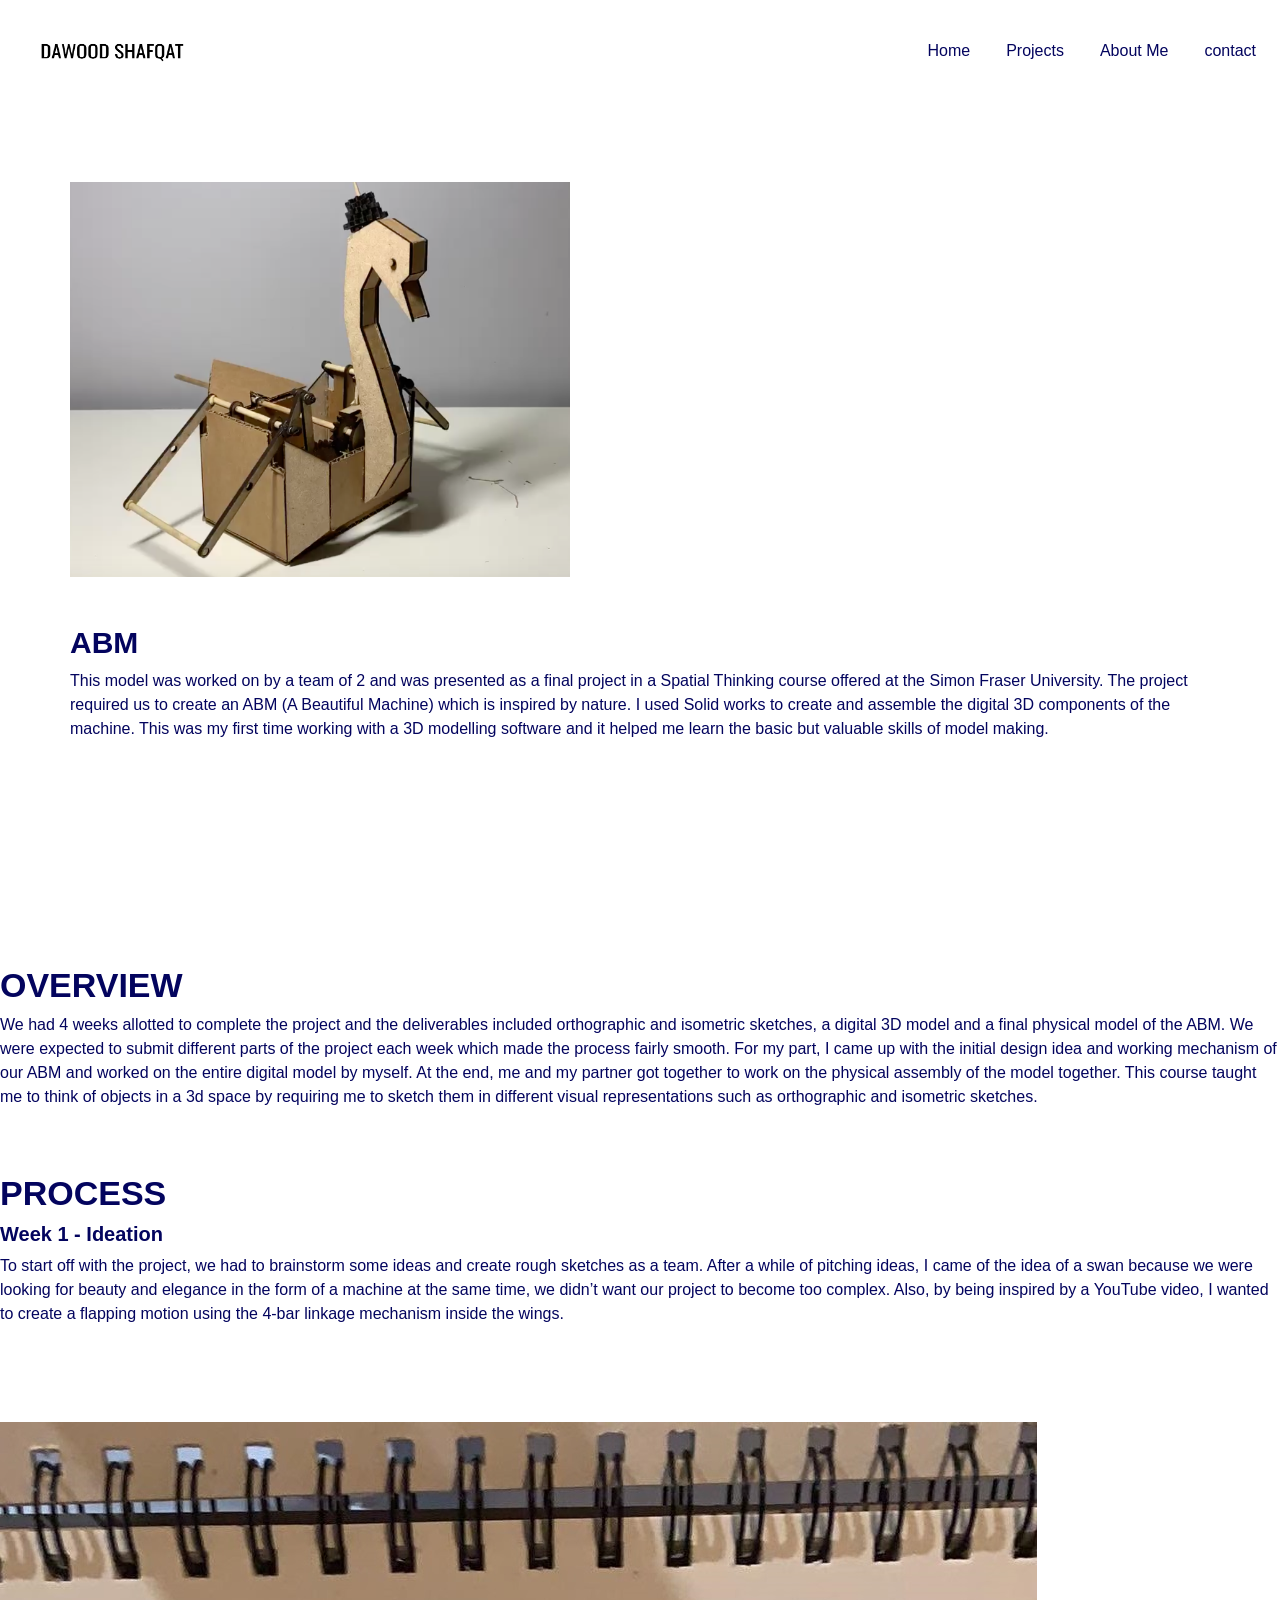
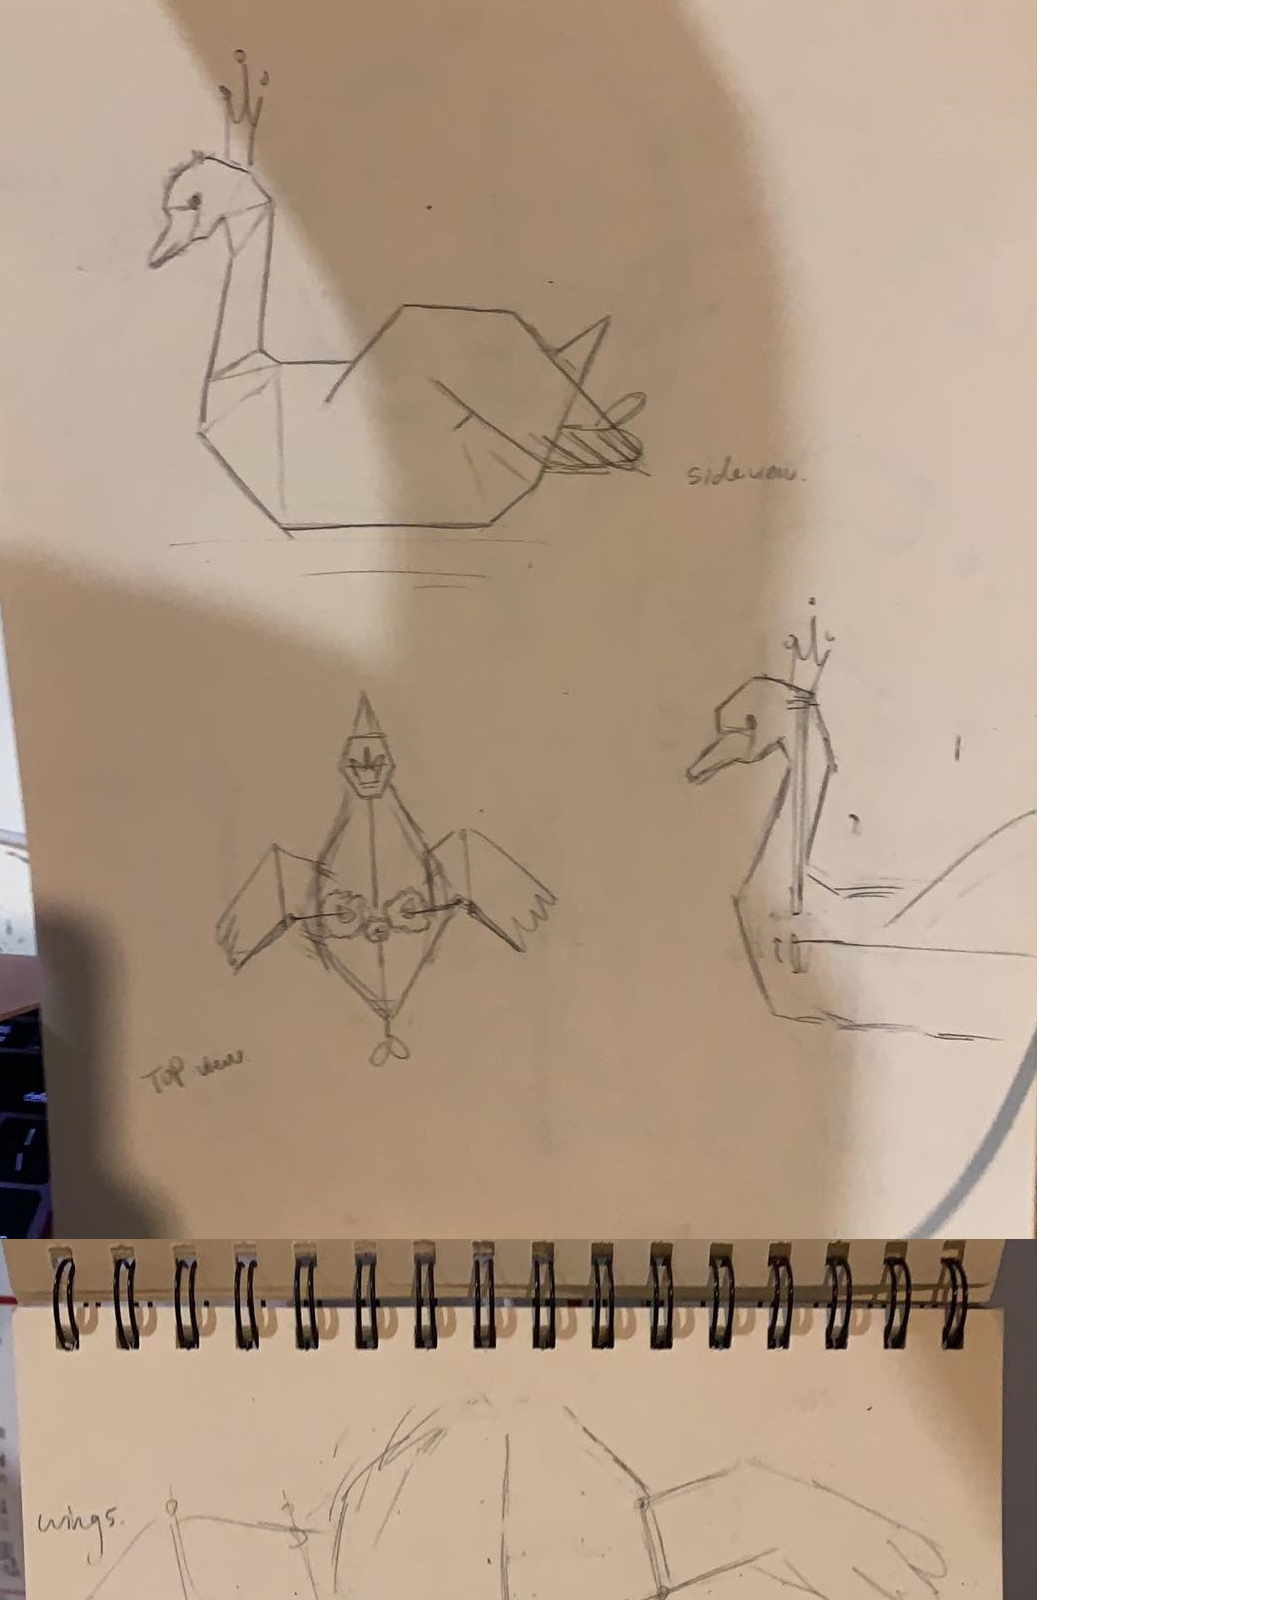
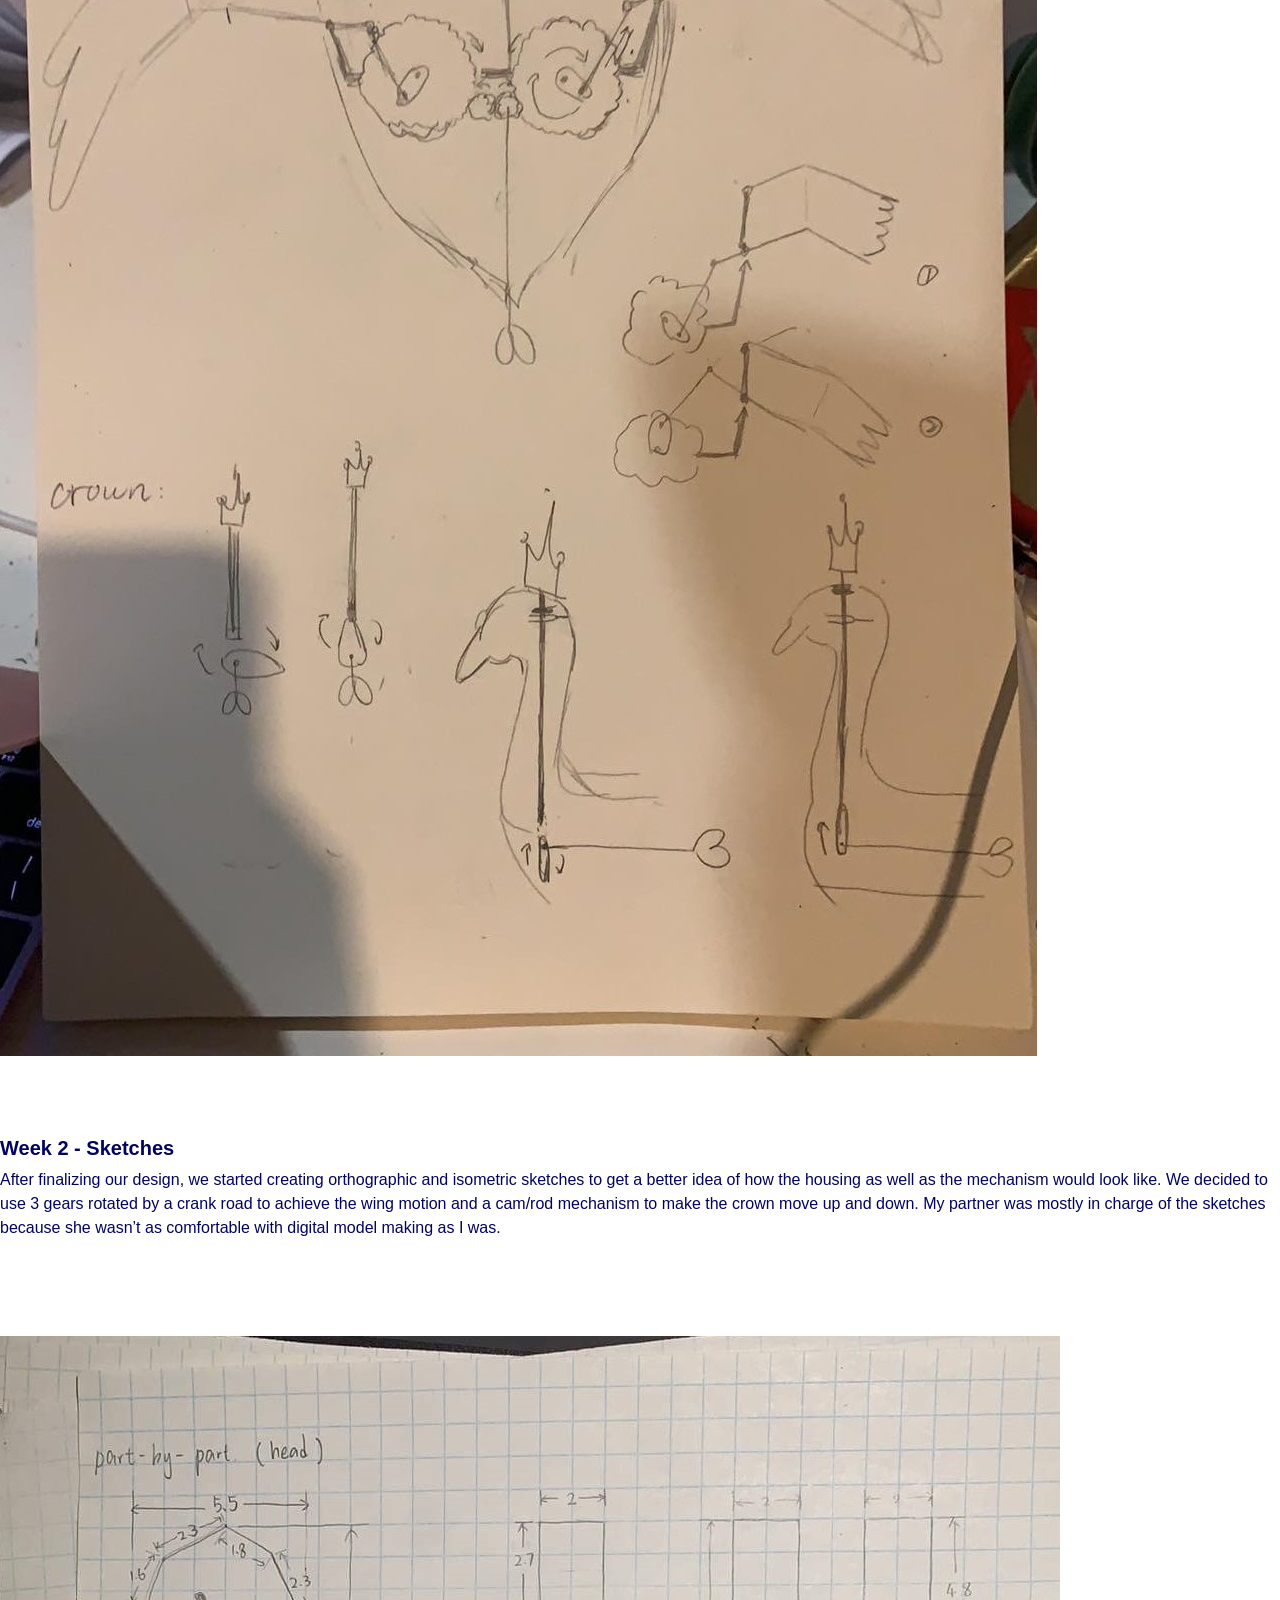
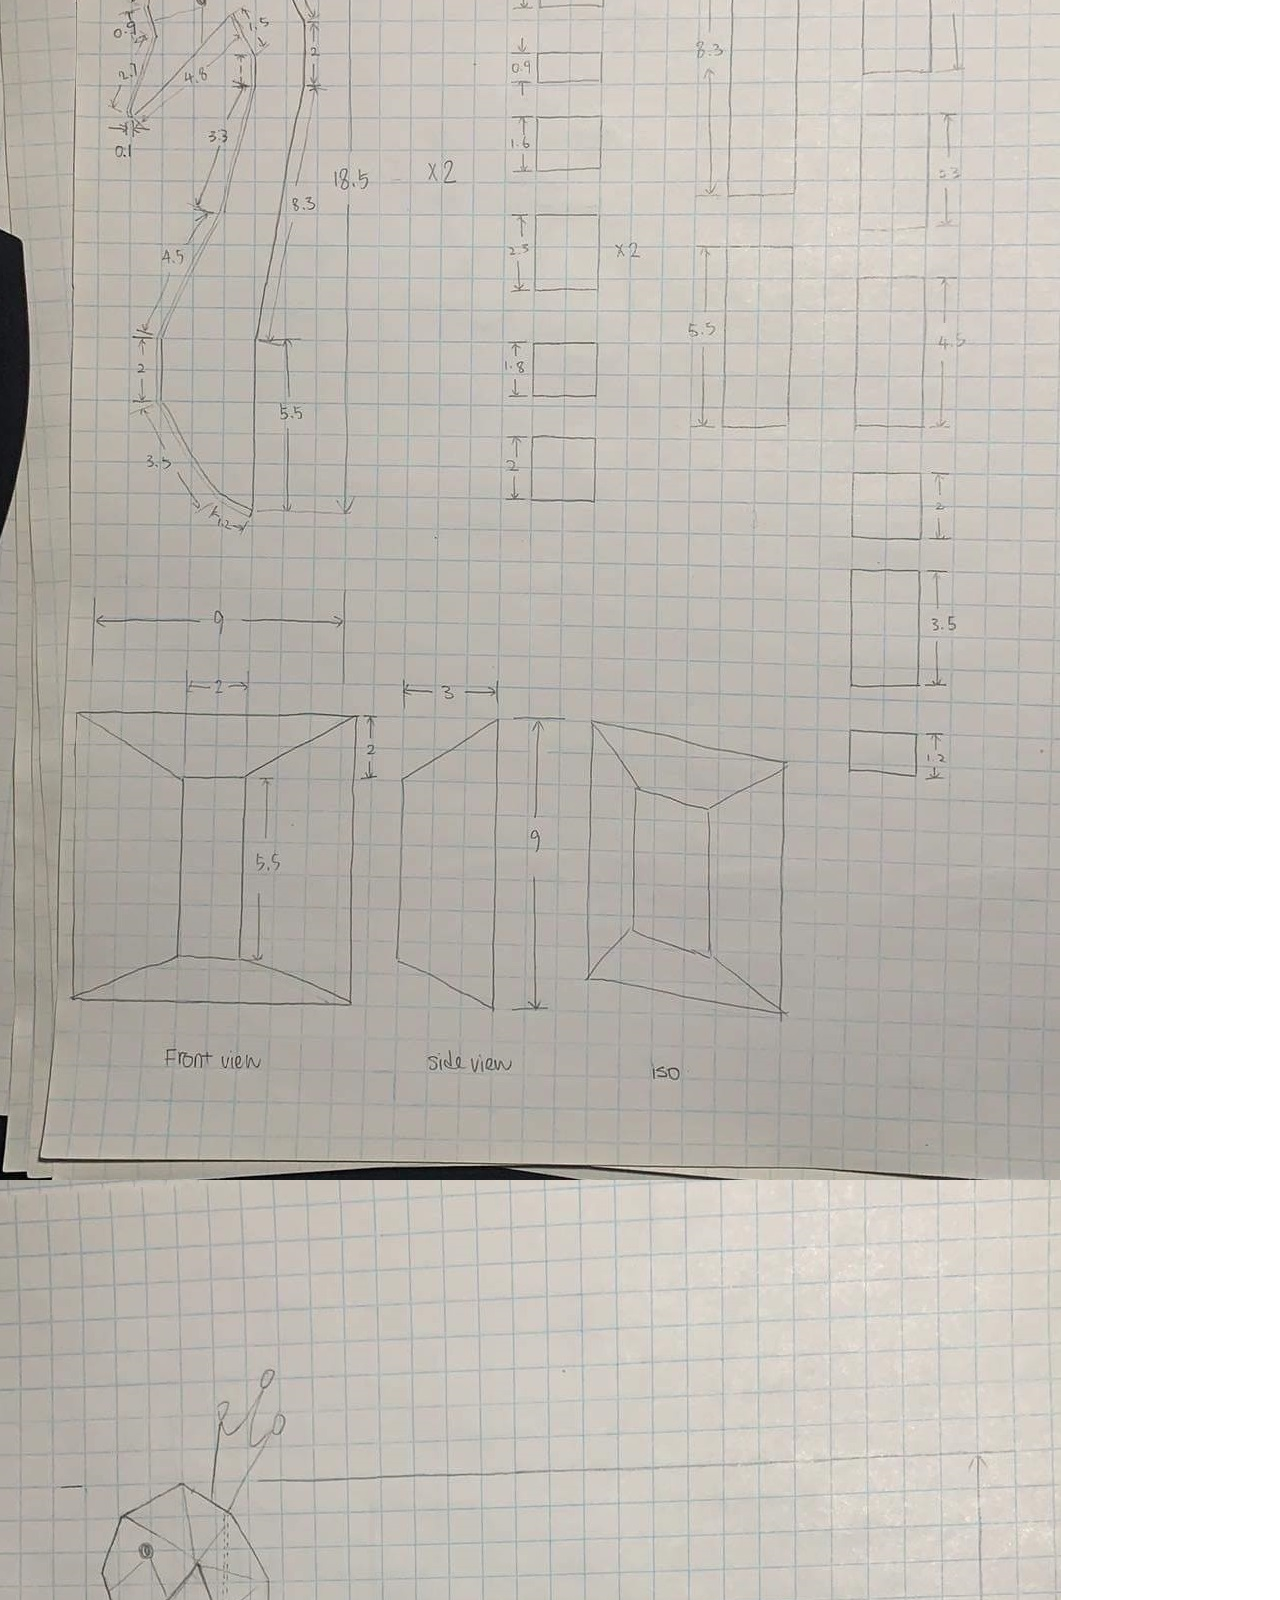
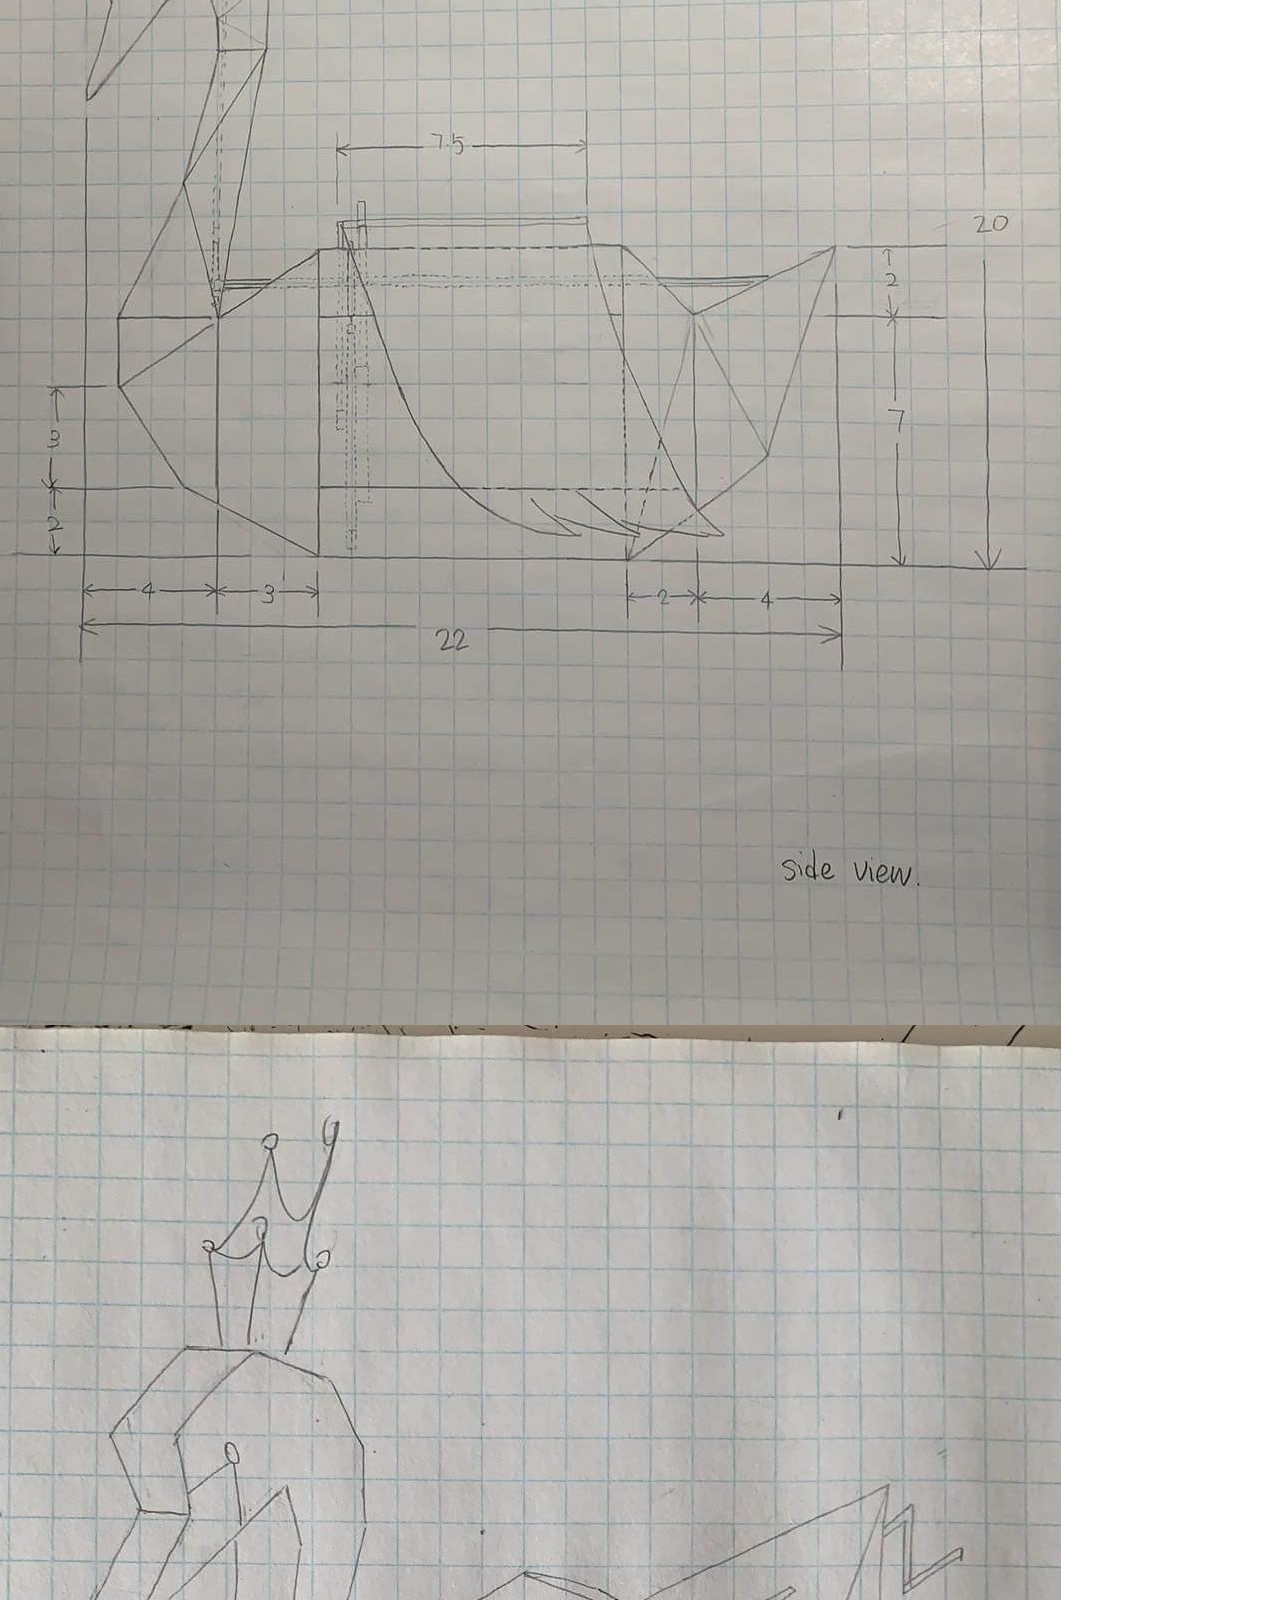
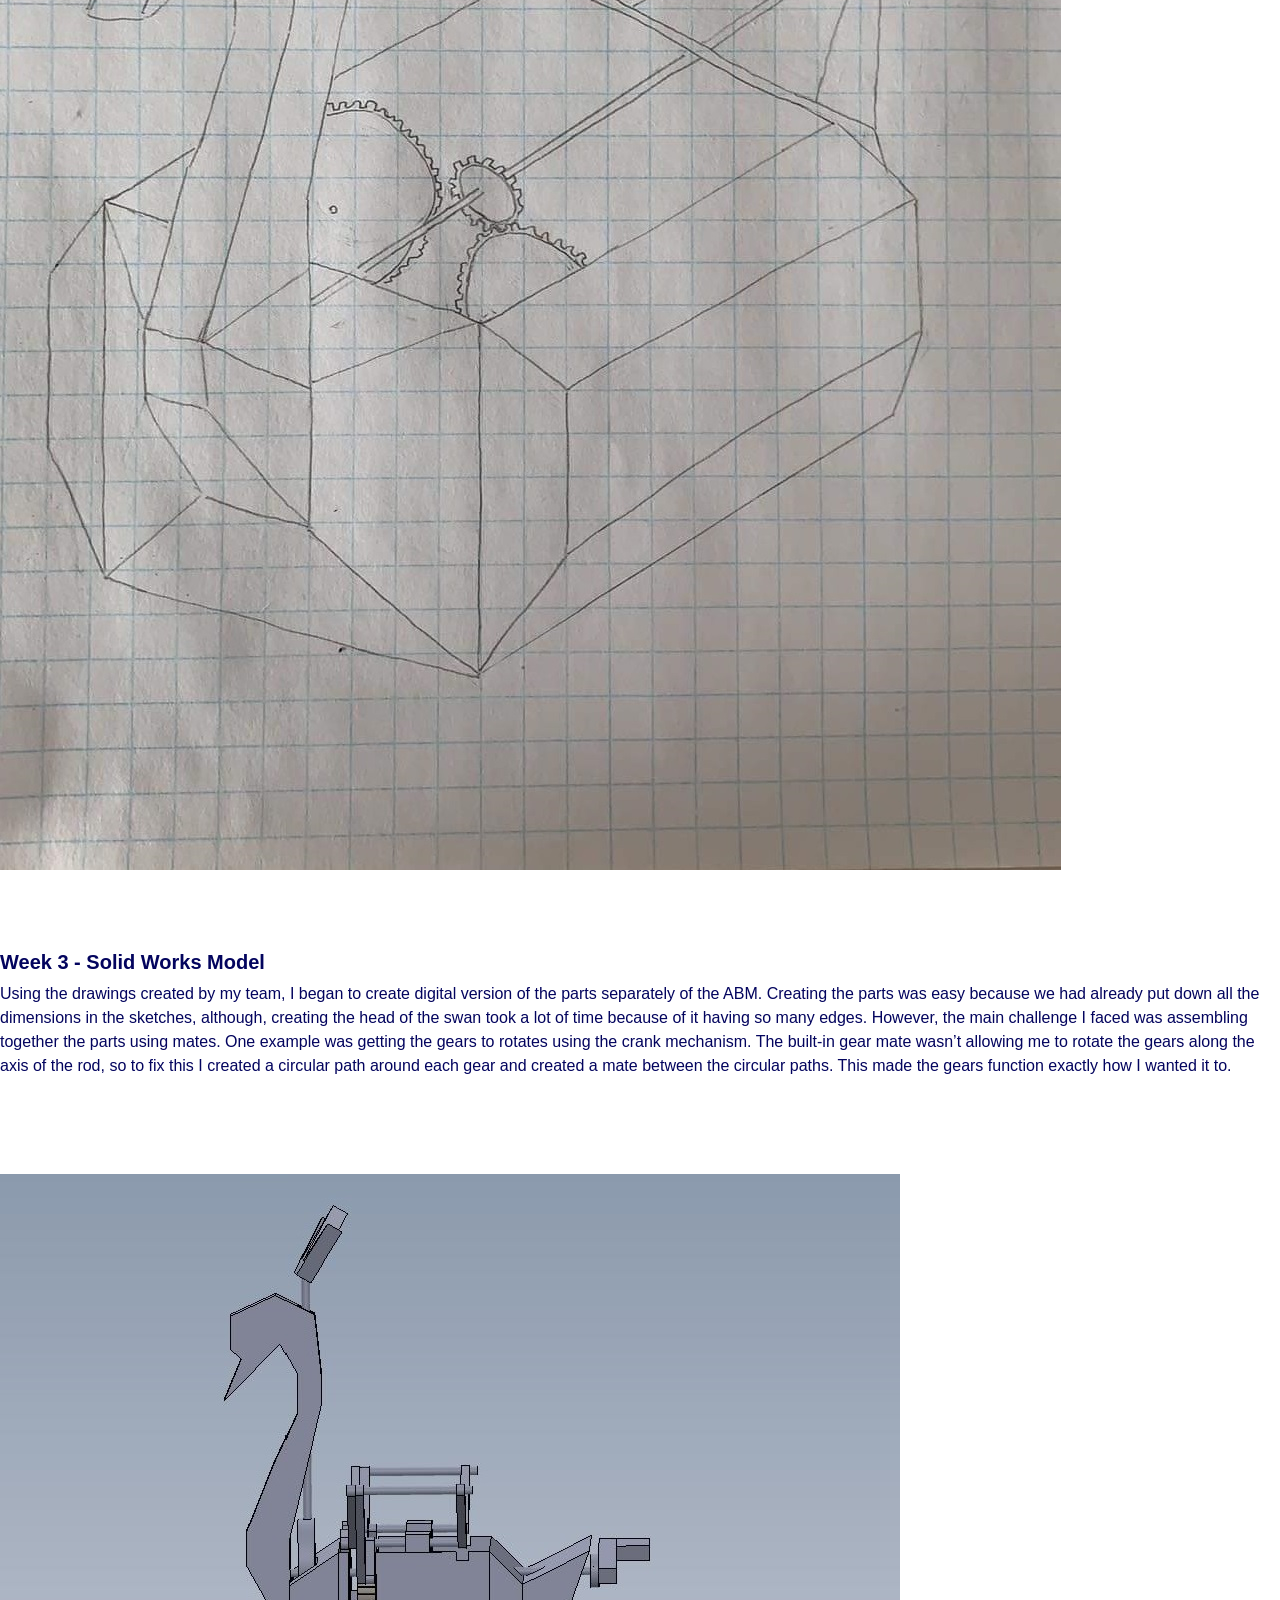
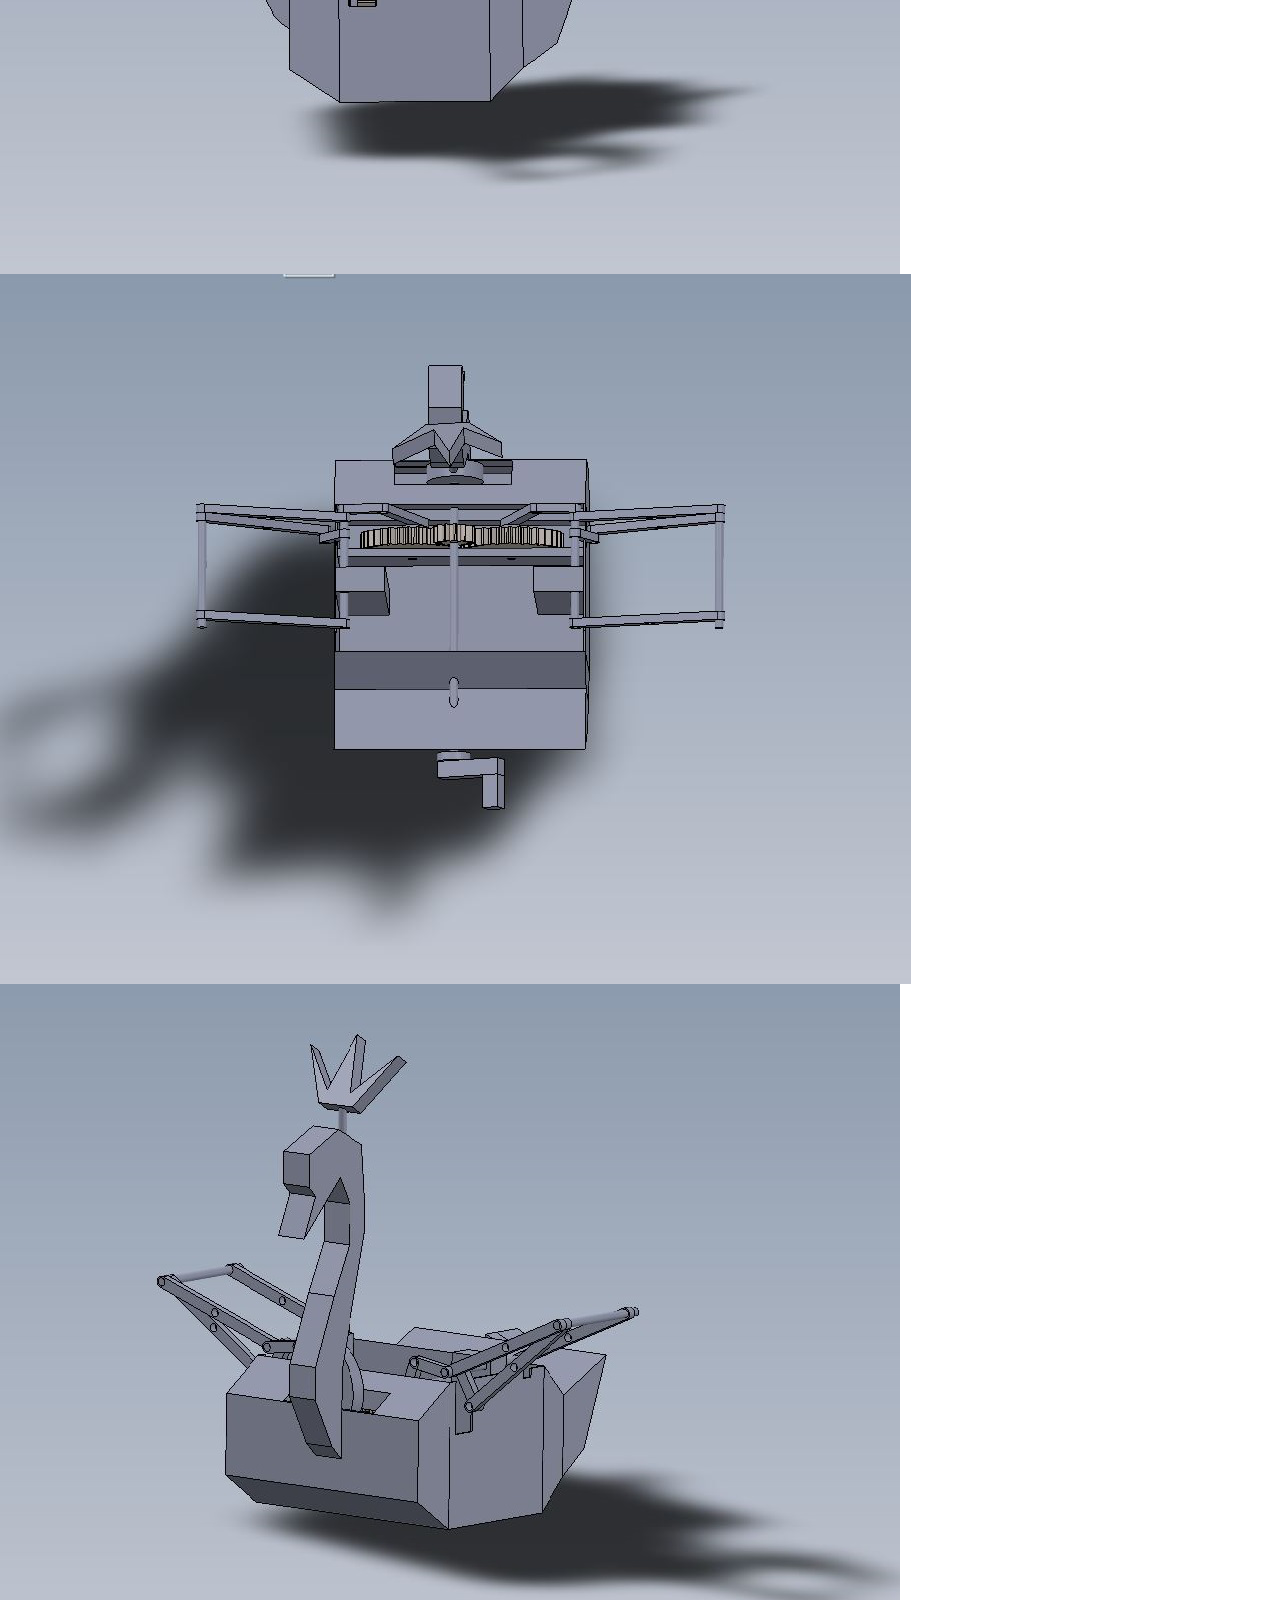
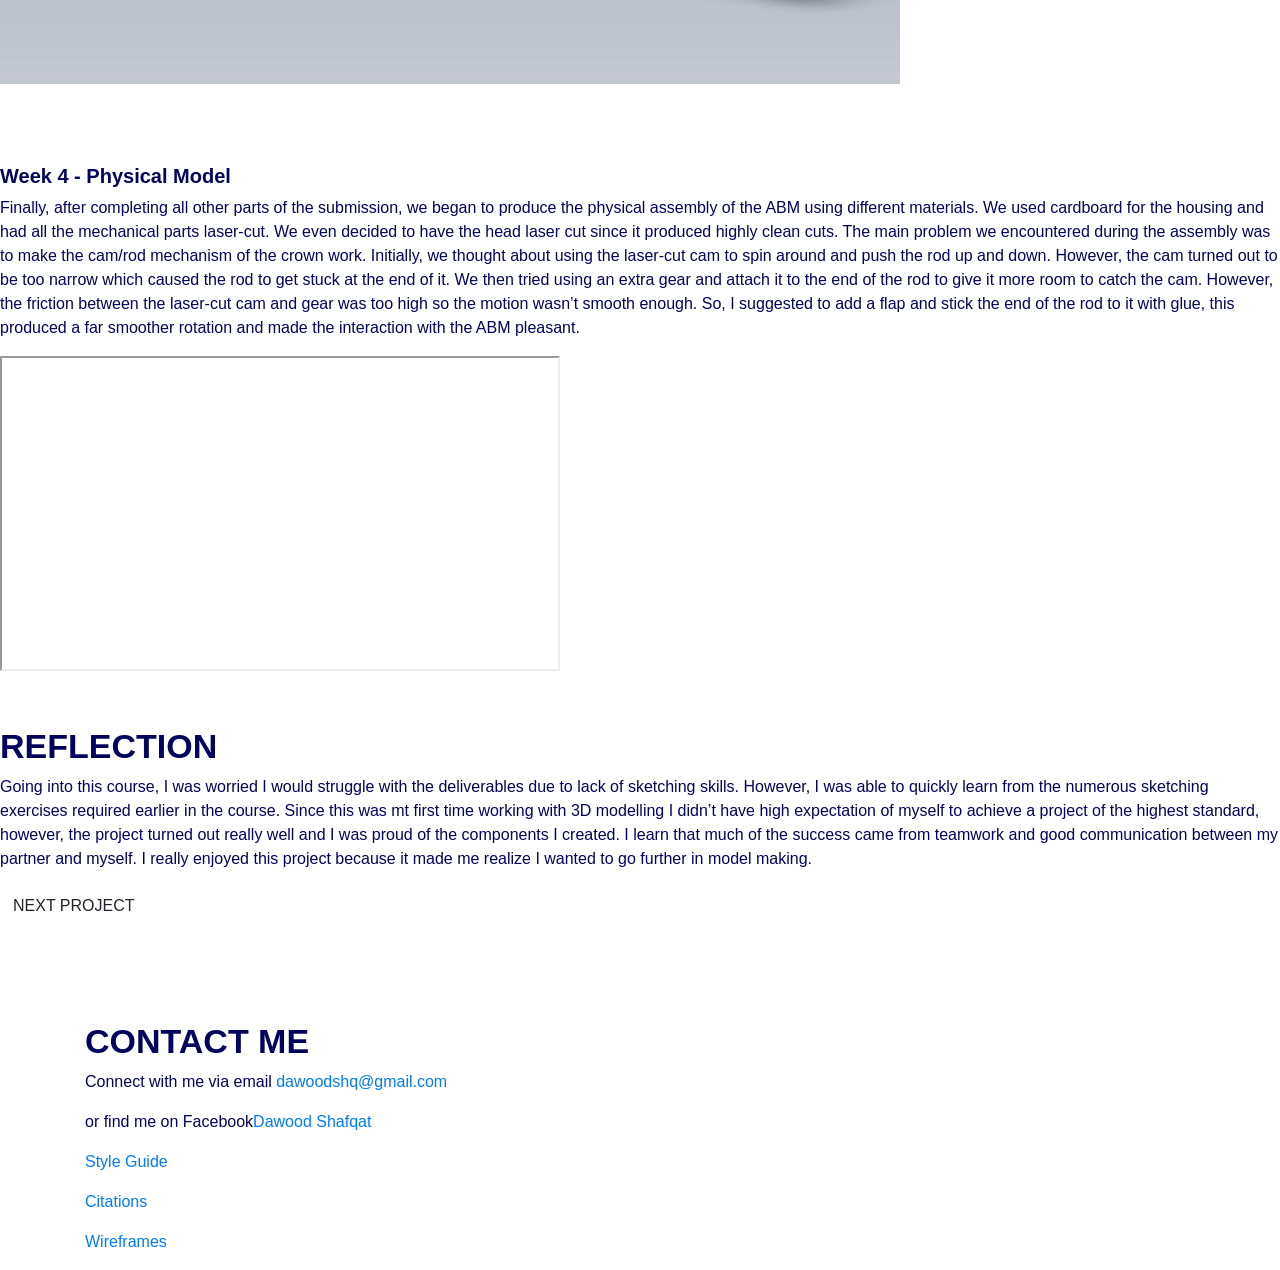
<file: project1.html>
<!DOCTYPE html>
<html lang="en">


<!-- This portfolio was made using the tutorial by Daily Tuition https://www.youtube.com/watch?v=dgKSqz3it50 
 -->

<head>
    <meta charset="UTF-8">
    <meta name="viewport" content="width=device-width, initial-scale=1.0">
    <meta http-equiv="X-UA-Compatible" content="ie=edge">
    <title>Project 1</title>


    <!--  Bootstrap css file  -->
    <link rel="stylesheet" href="./css/bootstrap.min.css">

    <!-- font from google fonts -->

    <link href="https://fonts.googleapis.com/css2?family=Roboto&display=swap" rel="stylesheet">



    <!--  custom css file  -->
    <link rel="stylesheet" href="./css/style.css">
    <link rel="stylesheet" href="./css/responsive.css">
    <link rel="stylesheet" href="./css/normalize.css">
    <link rel="stylesheet" href="./css/fonts.css">



</head>
<body>

      <header class="header_area">
        <div class="main-menu">
            <nav class="navbar navbar-expand-lg navbar-light">
                <a class="navbar-brand" href="index.html">

                    <img src="./img/name-logo.png" alt="logo" width="200" height="60" ></a>

                <button class="navbar-toggler" type="button" data-toggle="collapse" data-target="#navbarNav"
                    aria-controls="navbarNav" aria-expanded="false" aria-label="Toggle navigation">
                    <span class="navbar-toggler-icon"></span>
                </button>
                <div class="collapse navbar-collapse" id="navbarNav">
                    <div class="mr-auto"></div>
                    <ul class="navbar-nav">
                        <li class="nav-item">
                            <a class="nav-link" href="index.html">Home <span class="sr-only">(current)</span></a>
                        </li>
                        
                        <li class="nav-item active">
                            <a class="nav-link" href="index.html#projects">Projects</a>
                        </li>
                        <li class="nav-item">
                            <a class="nav-link" href="index.html#about">About Me</a>
                        </li>
                       
                        <li class="nav-item">
                            <a class="nav-link" href="#contact">contact</a>
                        </li>

                    </ul>
                </div>
            </nav>
        </div>
    </header>





 <!--About project -->



<section class="project-info">



<div class="container">
  <div class="row">
    <div class="column-img">
      <img src="img/ABM.png" alt="App" width="500" >
    </div>

    <div class="column-text">

            <h3 class="text-uppercase pt-5">ABM</h3>     
             <p class="para-description">
         This model was worked on by a team of 2 and was presented as a final project in a Spatial Thinking course offered at the Simon Fraser University. The project required us to create an ABM (A Beautiful Machine) which is inspired by nature. I used Solid works to create and assemble the digital 3D components of the machine. This was my first time working with a 3D modelling software and it helped me learn the basic but valuable skills of model making.</p>
    </div>
  </div>
</div>
</section>



 <section class="contentp">

            <h2 class="text-uppercase pt-5">
            <span>Overview</span> </h2>

            <p class="para">
            We had 4 weeks allotted to complete the project and the deliverables included orthographic and isometric sketches, a digital 3D model and a final physical model of the ABM. We were expected to submit different parts of the project each week which made the process fairly smooth. For my part, I came up with the initial design idea and working mechanism of our ABM and worked on the entire digital model by myself. At the end, me and my partner got together to work on the physical assembly of the model together. This course taught me to think of objects in a 3d space by requiring me to sketch them in different visual representations such as orthographic and isometric sketches.</p>

            <h2 class="text-uppercase pt-5">
            <span>Process</span>
            </h2>

            <h5> Week 1 - Ideation </h5>

            <p class="para">
                To start off with the project, we had to brainstorm some ideas and create rough sketches as a team. After a while of pitching ideas, I came of the idea of a swan because we were looking for beauty and elegance in the form of a machine at the same time, we didn’t want our project to become too complex. Also, by being inspired by a YouTube video, I wanted to create a flapping motion using the 4-bar linkage mechanism inside the wings. 
                </p>

            

             <section class="step-img">
                <div class="step">

                  <div class="process_img">
                    <img src="img/P1_Ideation1.jpg" alt="Ideation 1">
                  
                    </div>

                  <div class="process_img">
                   <img src="img/P1_Ideation2.jpg" alt="Ideation 2">  
                  </div>
                
                </div>

              </section>


            <h5> Week 2 - Sketches </h5>
            <p class="para">
                After finalizing our design, we started creating orthographic and isometric sketches to get a better idea of how the housing as well as the mechanism would look like. We decided to use 3 gears rotated by a crank road to achieve the wing motion and a cam/rod mechanism to make the crown move up and down. My partner was mostly in charge of the sketches because she wasn’t as comfortable with digital model making as I was.  
                </p>

             <section class="step-img">
                <div class="step">

                  <div class="process_img">
                    <img src="img/P1_Sketch2.jpg" alt="Sketch 1">
                  
                    </div>

                  <div class="process_img">
                   <img src="img/P1_Sketch1.jpg" alt="Sketch 2">  
                  </div>

                  <div class="process_img">
                   <img src="img/P1_Sketch3.jpg" alt="Sketch 3">  
                  </div>
                
                </div>

              </section>


             <h5> Week 3 - Solid Works Model </h5>
            <p class="para">
                Using the drawings created by my team, I began to create digital version of the parts separately of the ABM. Creating the parts was easy because we had already put down all the dimensions in the sketches, although, creating the head of the swan took a lot of time because of it having so many edges. However, the main challenge I faced was assembling together the parts using mates. One example was getting the gears to rotates using the crank mechanism. The built-in gear mate wasn’t allowing me to rotate the gears along the axis of the rod, so to fix this I created a circular path around each gear and created a mate between the circular paths. This made the gears function exactly how I wanted it to. 
                </p>

            <section class="step-img">
                <div class="step">

                  <div class="process_img">
                    <img src="img/P1_SW2.png" alt="Solidworks 1">
                  
                    </div>

                  <div class="process_img">
                   <img src="img/P1_SW1.png" alt="Solidworks 2">  
                  </div>

                  <div class="process_img">
                   <img src="img/P1_SW3.png" alt="Solidworks 3">  
                  </div>
                
                </div>

              </section>


              <h5> Week 4 - Physical Model </h5>
            <p class="para">
               Finally, after completing all other parts of the submission, we began to produce the physical assembly of the ABM using different materials. We used cardboard for the housing and had all the mechanical parts laser-cut. We even decided to have the head laser cut since it produced highly clean cuts. The main problem we encountered during the assembly was to make the cam/rod mechanism of the crown work. Initially, we thought about using the laser-cut cam to spin around and push the rod up and down. However, the cam turned out to be too narrow which caused the rod to get stuck at the end of it. We then tried using an extra gear and attach it to the end of the rod to give it more room to catch the cam. However, the friction between the laser-cut cam and gear was too high so the motion wasn’t smooth enough. So, I suggested to add a flap and stick the end of the rod to it with glue, this produced a far smoother rotation and made the interaction with the ABM pleasant.
                </p>

          <div class="video">

          <iframe width="560" height="315" src="https://www.youtube.com/embed/uUejdJ9UH_g" allow="accelerometer; autoplay; encrypted-media; gyroscope; picture-in-picture" allowfullscreen></iframe>

           </div>

            

            <h2 class="text-uppercase pt-5">
            <span>Reflection</span>
            </h2>

            <p class="para"> Going into this course, I was worried I would struggle with the deliverables due to lack of sketching skills. However, I was able to quickly learn from the numerous sketching exercises required earlier in the course. Since this was mt first time working with 3D modelling I didn’t have high expectation of myself to achieve a project of the highest standard, however, the project turned out really well and I was proud of the components I created. I learn that much of the success came from teamwork and good communication between my partner and myself. I really enjoyed this project because it made me realize I wanted to go further in model making.
            </p>

            <div class="whitespace">
            <p></p>
             </div>

            <button type="button" class="btn button primary-button mr-4 text-uppercase" onclick="document.location = 'project2.html'">Next Project</button>


        </section>

<div class="whitespace">
      <p></p>
    </div>

   <footer class="footer-area" id="contact">
        <div class="container">
         
                

                <div class="social text-center">

                    </div>
                    <h2 class="text-uppercase">Contact Me</h2>

                    <p> Connect with me via email <a href="" target="_top">dawoodshq@gmail.com</a> </p> 
                    <p> or find me on Facebook<a href="https://www.facebook.com/dawood.shafqat.3">Dawood Shafqat</a></p>


                    <div class="links">

                    <p><a  href="styleguide.html">Style Guide</a></p>
                    <p><a href="citations.html">Citations</a></p>

                    <p><a href="https://www.figma.com/file/5W0DTRL9SmZaEKsQnJS1m6/Wireframe-Portfolio?node-id=0%3A1">Wireframes</a></p>

                    </div>

                </div>
        
    </footer>

        <!--  Jquery js file  -->
    <script src="../js/jquery.3.4.1.js"></script>

    <!--  Bootstrap js file  -->
    <script src="../js/bootstrap.min.js"></script>


    <!--  custom js file  -->
    <script src="../js/main.js"></script>

          



</body>
</html>
</file>
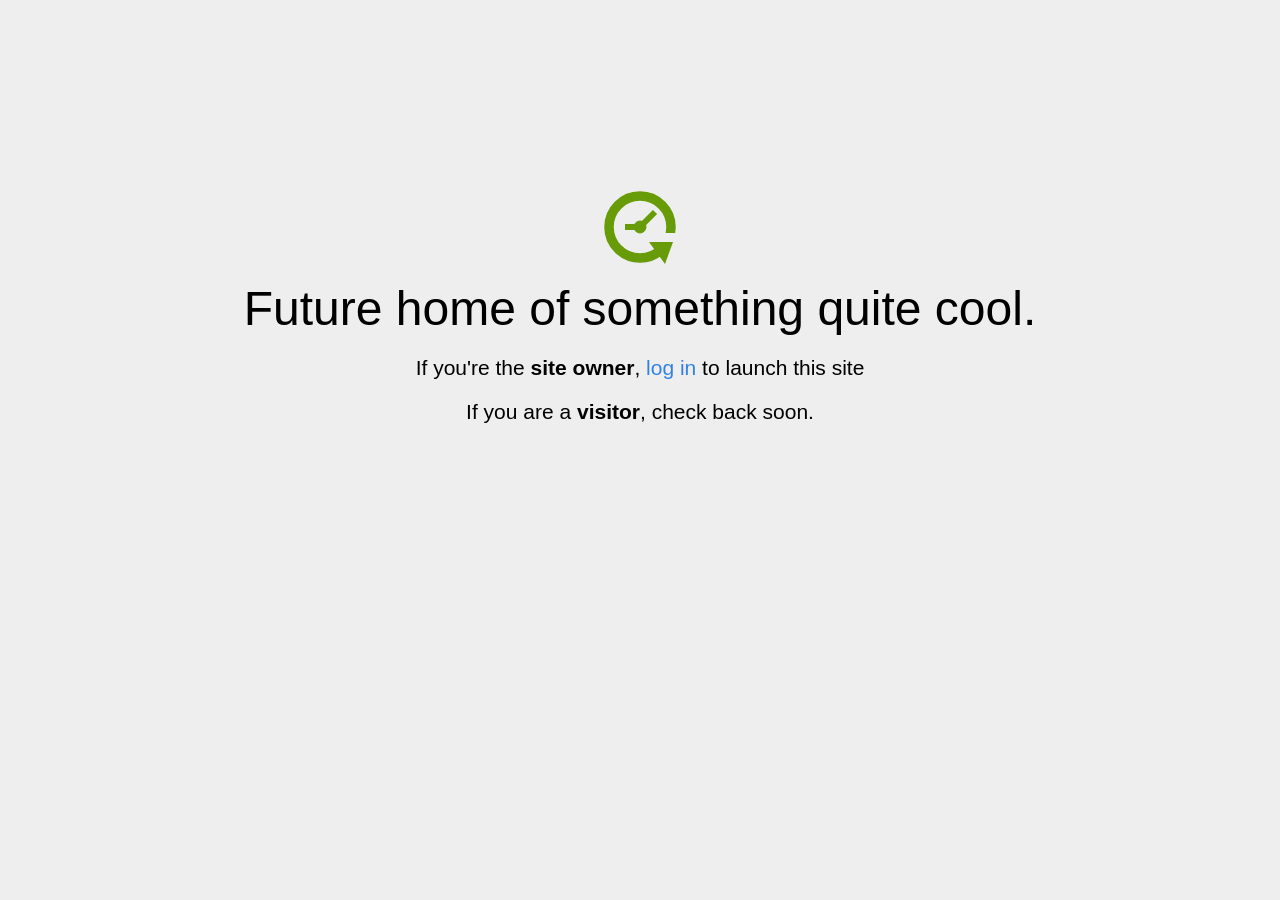
<file: bkp/home.html>
<!DOCTYPE html>
<html>
<head>
<title>Coming Soon</title>
<meta http-equiv="content-type" content="text/html; charset=utf-8" >
<meta name="viewport" content="width=device-width, initial-scale=1.0">
<style type="text/css">
body {
  /*background: linear-gradient(90deg, white, gray);*/
  background-color: #eee;
}

body, h1, p {
  font-family: "Helvetica Neue", "Segoe UI", Segoe, Helvetica, Arial, "Lucida Grande", sans-serif;
  font-weight: normal;
  margin: 0;
  padding: 0;
  text-align: center;
}

.container {
  margin-left:  auto;
  margin-right:  auto;
  margin-top: 177px;
  max-width: 1170px;
  padding-right: 15px;
  padding-left: 15px;
}

.row:before, .row:after {
  display: table;
  content: " ";
}

h1 {
  font-size: 48px;
  font-weight: 300;
  margin: 0 0 20px 0;
}

.lead {
  font-size: 21px;
  font-weight: 200;
  margin-bottom: 20px;
}

p {
  margin: 0 0 10px;
}

a {
  color: #3282e6;
  text-decoration: none;
}
</style>
</head>

<body>
<div class="container text-center" id="error">

  <svg height="100" width="100">
    <circle cx="50" cy="50" r="31" stroke="#679b08" stroke-width="9.5" fill="none" />
    <circle cx="50" cy="50" r="6" stroke="#679b08" stroke-width="1" fill="#679b08" />
    <line x1="50" y1="50" x2="35" y2="50" style="stroke:#679b08;stroke-width:6" />
    <line x1="65" y1="35" x2="50" y2="50" style="stroke:#679b08;stroke-width:6" />
    <path d="M59 65 L83 65 L75 87 Z" fill="#679b08" />
    <rect width="20" height="9" x="70" y="56" style="fill:#eee;stroke-width:0;" />
  </svg>
  <div class="row">
    <div class="col-md-12">
      <div class="main-icon text-success"><span class="uxicon uxicon-clock-refresh"></span></div>
      <h1>Future home of something quite cool.</h1>
      <p class="lead">If you're the <strong>site owner</strong>, <a href="/cpanel">log in</a> to launch this site</p>
      <p class="lead">If you are a <strong>visitor</strong>, check back soon.</p>
    </div>
  </div>

</div>

</body>
</html>
</file>
<file: css/style.css>
h1{
    color:#03045E;
    font-weight: bold;
}
h2{
    font-size: 34px;
    font-weight: bold;
    color:#03045E;
}
h3{
    font-size: 30px;
    color:#03045E;
    font-weight: bold;
}
h4{
    font-size: 26px;
    color:#03045E;
    font-weight: bold;
}
h5{
    color:#03045E;
    font-weight: bold;
}
h6{
    color:#03045E;
    font-weight: bold;
}
p{
    font-size:16px;
    color:#03045E;
}
body{
    font-family: 'Montserrat', sans-serif;
}
section{
    padding-top:80px;
    padding-bottom:80px;
}


.bg-main{
    background-image: url(../img/bg-main.jpg);
    background-size: cover;
}

.center-cta {
    max-width: 150px;
    margin: 0 auto;
    display: block;
    transform: translateY(-50%);
}

.btn-theme {
    background: #00B4D8;
    color: #fff;
    border-radius: 30px;
    font-size: 16px;
    font-weight: 500;
    transition: all 0.3s;
    display: inline-block !important;
    padding-left:20px !important;
    padding-right: 20px !important;
}
.bg-theme{
    background:rgba(144, 224, 239, 0.25)
}

.servicebox {
    background: #F1F1F1;
    border-radius: 15px;
    padding: 20px 25px;
    height: 100%;
}


.servicebox img {
    margin-bottom: 10px;
    height:160px;
}
.services .row > div{
    margin-bottom:30px;
}
.services .col-md-12 {margin-bottom: 30px;}

.services h4 {
    font-size: 22px;
    margin-top: 20px;
}

.services p {
    margin-bottom: 0;
}
.theme-yellow{
    background-color: #FFF16F;
}
.theme-white{
    background-color: #FFFFFF;
}

.theme-blue{
    background-color: #DBF9FF;
    
}



li.nav-item {
    margin-left: 20px;
    transition:all 0.3s
    padding-top:40px;

}

a.nav-link:not(.btn) {
    color: #03045E !important;
}
a.nav-link.active:not(.btn), a.nav-link:hover:not(.btn) {
    color: #00b4d8 !important;
}
.btn-theme:hover{
    background-color: #03045E;
    color: #fff;
}



.contact hr {
    border-top: 2px solid #90E0EF !important;
    margin-top:30px;
    margin-bottom:30px;
}

.form-control {
    border-radius: 25px;
    min-height: 45px;
    margin-bottom: 15px;
    font-size: 16px;
    padding-left: 20px;
}

.form-control::-webkit-input-placeholder { color:#90E0EF !important; }
.form-control::-moz-placeholder { color:#90E0EF !important;}
.form-control:-ms-input-placeholder { color:#90E0EF !important;}
.form-control input:-moz-placeholder { color:#90E0EF !important;}

.footer-menu {
    padding-left: 0;
    list-style: none;
}

.footer-menu a {
    color: #03045E;
    text-decoration: none;
    padding: 7px;
    display: inline-block;
    padding-left: 0;
    transition: all 0.3s;
}
.footer-menu a:hover {
    text-decoration: underline;
}
.social img {
    width: 40px;
    height: 40px;
}

.social a {
    display: inline-block;
    vertical-align: middle;
    margin-right: 10px;
}

.row-slide {
    width: 100%;
}
.mainbanner .owl-item {
    width: 100%;
}
.mainbanner .item {
    width: 100%;
}
.theme-yellow p {
    max-width: 420px;
}


.theme-blue p {
    max-width: 440px;
}

.theme-white p {
    max-width: 380px;
}
#projects .owl-nav {
    position: absolute;
    top: 25%;
    transform: translate(0px, -50%);
    width: 100%;
}

#projects .owl-nav .owl-next {
    position: absolute;
    right: 0;
    transform: translateX(30%);
}

#projects .owl-nav .owl-prev {
    position: absolute;
    left: 0;
    transform: translate(-30%, 0px);
}

#projects .owl-nav button {
    width: 60px;
    height: 60px;
    text-align: center;
    font-size: 40px;
    background: #F2F2F2;
    border-radius: 50%;
    display: flex;
    align-items: center;
    justify-content: center;
    opacity: 0.5;
    transition: all 0.3s ease-in-out;
}


#projects .owl-nav button:hover {
    opacity: 1;
}

#projects img {
    height: 240px;
    object-fit: cover;
    border: 1px solid #e3e3e3;
    border-radius: 6px;
}

#projects h3 {
    font-size: 20px;
    margin-top: 15px;
}

#projects h5 {
    font-size: 14px;
    color: #000 !important;
}

#projects p {
    font-size: 15px;
    color: #585858;
}

#projects  h2 {
    margin-bottom: 30px;
}
.logo {width: 206px;}
ul.contactlinks {
    padding-left: 0;
    list-style: none;
}

ul.contactlinks img {
    width: 30px;
    margin-right: 20px;
}

ul.contactlinks a {
    font-size: 20px;
    text-decoration: none;
    margin-top: 10px;
    display: block;
    color: #03045E;
    text-decoration: none;
}

ul.contactlinks {
    margin-top: 40px;
}
ul.contactlinks a{
    margin-top:20px;
    display:block;
}

/*// Extra small devices (portrait phones, less than 576px)
// No media query for `xs` since this is the default in Bootstrap*/

/*// Extra large devices (large desktops, 1200px and up)*/
@media (max-width: 1200px) { 
	
}

/*// Large devices (desktops, 992px and up)*/
@media (max-width: 992px) { 
   
}


/*// Medium devices (tablets, 768px and up)*/
@media (max-width: 768px) { 


    
   
}


/*// Small devices (landscape phones, 576px and up)*/
@media (max-width: 576px) { 

    
.col-md-6 img.img-fluid {
    margin-bottom: 40px;
    margin-top: 40px;

}

.center-cta {transform: translate(0px, -80px);}

.servicebox img.img-fluid {
    margin: 10px 0;
}

section {
    padding-top: 40px;
    padding-bottom: 40px;
}

.row>* {
    padding-left: 30px;
    padding-right: 30px;
}

form.form.row>* {
    padding-left: 0;
    padding-right: -0;
}

.contact > .container > .row:last-child > .col-md-6 {
    margin-bottom: 40px;
}
.col-md-6.my-3 {
    margin: 0 !important;
}

#projects .owl-nav button {
    display: none;
}

.theme-yellow .col-md-6 img.img-fluid {
    margin-top: 0 !important;
}

.theme-white .col-md-6 img.img-fluid {
    margin-top: 0 !important;
}
.theme-blue .col-md-6 img.img-fluid {
    margin-top: 0 !important;
}
      
}
</file>
<file: css/responsive.css>
/*This portfolio was made using the tutorial by Daily Tuition https://www.youtube.com/watch?v=dgKSqz3it50 



content was adapted accordingly */

/* if the viewport is equal to 340px or less than that */ 
@media only screen and (max-width: 340px){
    .header_area .main-menu .navbar,
    .header_area .main-menu .navbar .navbar-brand,
    .site-main .subscribe-us-area .subscribe .subscribe-title,
    .site-main .subscribe-us-area .subscribe .subscribe-title p, h4,
    .site-main .services-area,
    .site-main .subscribe-us-area .subscribe
    {
        padding: 2%;
        margin: 0%;
    }

    .site-main .site-banner .site-title h1{
        font-size: 20px;
    }

    .site-main .subscribe-us-area {
        width: 15rem    !important;
    }

    .site-main > .services-area .services{
        width: 13rem;
    }

 .content img{
    height: 8rem;
    width: auto;
    margin-right: auto;
    margin-left: auto;
}



}


/* if the viewport is equal to 792px or less than that */ 
@media only screen and (max-width: 792px){
    .site-main .about-area .about-title h2 > span{
        font-size: 29px;
        letter-spacing: 10px;
    }
    .site-main .site-banner .site-title h1{
        font-size: 20px;
    }

    .site-main .brand-area {
        padding-left: 1%;
        width: 49%;
    }

    .site-main .brand-area {
        margin-left: 30%;
        width: 80%;   
    }

    .site-main .brand-area {
        padding-left: 3%;
    }

    .site-main .project-area .button-group button{
        font: normal 500 18px/40px roboto;
    }

    .site-main .about-area .about-title p{
        padding: 0%;
    }

    .site-main .subscribe-us-area {
        width: 20rem;
        margin: 5%;
    }

.content img{
    height: 10rem;
    width: auto;
    margin-right: auto;
    margin-left: auto;
}

.project-info .column-text h3{

     font-size: 30px;


}

.project-info .column-text p{

     font-size: 12px;


}


.contentp p{


    font-size: 12px;
    
}



}



/* if the viewport is equal to 1910px or less than that */ 
@media only screen and (max-width: 1910px){
    .header_area .main-menu .navbar{
        padding: 1rem;
    }

    .site-main .brand-area,
    .site-main .services-area .services-title,
    .site-main .about-area{
        padding: 3% 4%;
    }

    .content img{
    height: 15rem;
    width: auto;
    margin-right: auto;
    margin-left: auto;
}





    



}
</file>
<file: css/fonts.css>
/*This portfolio was made using the tutorial by Daily Tuition https://www.youtube.com/watch?v=dgKSqz3it50 
 */

/* @font-face */ 

@font-face{
    font-family: "Roboto";
    src: '../fonts/Roboto/Roboto-Regular.ttf';
}


/*
@font-face {
	font-family: 'Roboto ';
	font-style: normal;
	src: url('../fonts/Roboto-Light.ttf');
	src: url('../fonts/Dual-300.eot?#iefix') format('embedded-opentype'),
		 url('../fonts/Dual-300.ttf') format('truetype');
}

@font-face {
	font-family: 'Roboto ';
	font-style: normal;
	src: url('../fonts/Roboto-Black.ttf');
	src: url('../fonts/Dual-300.eot?#iefix') format('embedded-opentype'),
		 url('../fonts/Dual-300.ttf') format('truetype');
}

@font-face {
	font-family: 'Roboto ';
	font-style: normal;
	src: url('../fonts/Roboto-BlackItalic.ttf');
	src: url('../fonts/Dual-300.eot?#iefix') format('embedded-opentype'),
		 url('../fonts/Dual-300.ttf') format('truetype');
}

@font-face {
	font-family: 'Roboto ';
	font-style: normal;
	src: url('../fonts/Roboto-Bold.ttf');
	src: url('../fonts/Dual-300.eot?#iefix') format('embedded-opentype'),
		 url('../fonts/Dual-300.ttf') format('truetype');
}

@font-face {
	font-family: 'Roboto ';
	font-style: normal;
	src: url('../fonts/Roboto-BoldItalic.ttf');
	src: url('../fonts/Dual-300.eot?#iefix') format('embedded-opentype'),
		 url('../fonts/Dual-300.ttf') format('truetype');
}

@font-face {
	font-family: 'Roboto ';
	font-style: normal;
	src: url('../fonts/Roboto-BlackItalic.ttf');
	src: url('../fonts/Dual-300.eot?#iefix') format('embedded-opentype'),
		 url('../fonts/Dual-300.ttf') format('truetype');
}

@font-face {
	font-family: 'Roboto ';
	font-style: normal;
	src: url('../fonts/Roboto-Italic.ttf');
	src: url('../fonts/Dual-300.eot?#iefix') format('embedded-opentype'),
		 url('../fonts/Dual-300.ttf') format('truetype');
}

@font-face {
	font-family: 'Roboto ';
	font-style: normal;
	src: url('../fonts/Roboto-Light.ttf');
	src: url('../fonts/Dual-300.eot?#iefix') format('embedded-opentype'),
		 url('../fonts/Dual-300.ttf') format('truetype');
}

@font-face {
	font-family: 'Roboto ';
	font-style: normal;
	src: url('../fonts/Roboto-Medium.ttf');
	src: url('../fonts/Dual-300.eot?#iefix') format('embedded-opentype'),
		 url('../fonts/Dual-300.ttf') format('truetype');
}

*/
</file>
